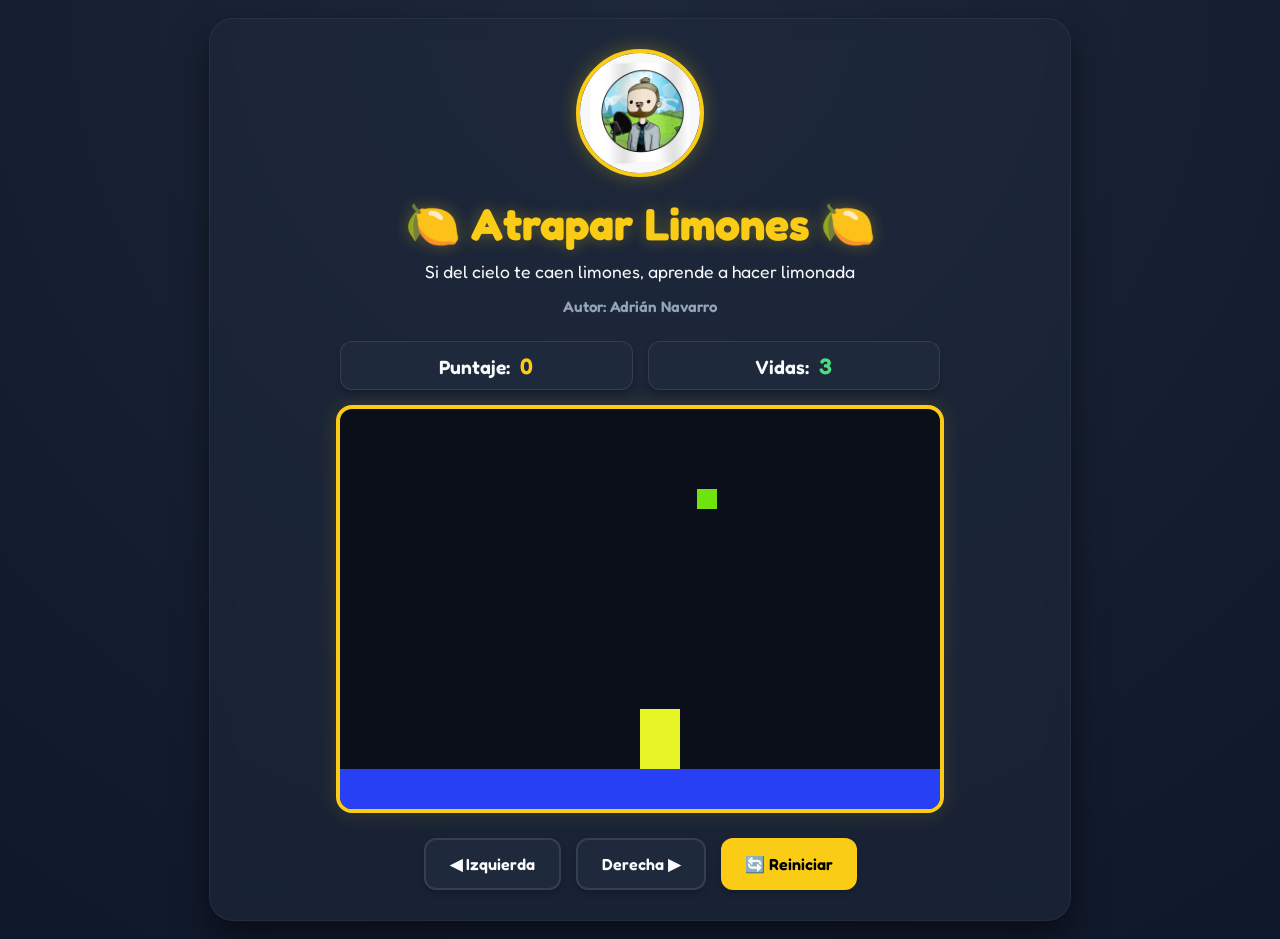
<file: index.html>
<!DOCTYPE html>
<html lang="es">
<head>
  <meta charset="UTF-8">
  <meta name="viewport" content="width=device-width, initial-scale=1.0">
  <title>Atrapar Limones</title>
  <!-- Fuente externa para un estilo más moderno y de videojuego -->
  <link href="https://fonts.googleapis.com/css2?family=Fredoka:wght@400;600&display=swap" rel="stylesheet">
  <link rel="stylesheet" href="limones.css">
  <script src="utils.js"></script>
</head>
<body onload="iniciar();">
  <div class="contenedor">
    <header>
      <!-- Se agregó la imagen de perfil aquí -->
      <img src="ADR1KU.jpg" alt="Avatar de Adrián" class="avatar-perfil">
      <h1>🍋 Atrapar Limones 🍋</h1>
      <p class="subtitulo">Si del cielo te caen limones, aprende a hacer limonada</p>
      <p class="autor">Autor: Adrián Navarro</p>
    </header>
    <div class="game-wrapper">
      <div class="panel">
        <div class="stat-box">
          Puntaje: <span id="txtPuntaje" class="valor-puntaje">0</span>
        </div>
        <div class="stat-box">
          Vidas: <span id="txtVidas" class="valor-vidas">3</span>
        </div>
      </div>

      <canvas id="areaJuego" width="600" height="400"></canvas>
    </div>

    <div class="botones">
      <button class="btn-control" onclick="moverIzquierda()">◀ Izquierda</button>
      <button class="btn-control" onclick="moverDerecha()">Derecha ▶</button>
      <button class="btn-accion" onclick="reiniciar()">🔄 Reiniciar</button>
    </div>
  </div> 
  <script src="limones.js"></script>
</body>
</html>
</file>
<file: limones.css>
:root {
  --primary-color: #FACC15; /* Amarillo limón brillante */
  --bg-color: #0F172A;      /* Fondo oscuro principal */
  --surface-color: #1E293B; /* Contenedores secundarios */
  --text-main: #F8FAFC;     /* Texto blanco azulado */
  --text-muted: #94A3B8;    /* Texto grisáceo */
  --accent-green: #4ADE80;  /* Verde para las vidas */
}

body {
  font-family: 'Fredoka', sans-serif;
  background-color: var(--bg-color);
  background-image: radial-gradient(circle at top, #1e293b 0%, #0f172a 100%);
  color: var(--text-main);
  text-align: center;
  margin: 0;
  padding: 2vh 20px;
  min-height: 100vh;
  display: flex;
  justify-content: center;
  align-items: center;
}

.contenedor {
  max-width: 800px;
  width: 100%;
  background: rgba(30, 41, 59, 0.6);
  padding: 30px;
  border-radius: 24px;
  box-shadow: 0 15px 35px rgba(0, 0, 0, 0.5);
  border: 1px solid rgba(255, 255, 255, 0.05);
  backdrop-filter: blur(10px);
}

/* Estilos para tu imagen de perfil */
.avatar-perfil {
  width: 120px;
  height: 120px;
  border-radius: 50%; /* La hace completamente circular */
  border: 4px solid var(--primary-color);
  box-shadow: 0 0 20px rgba(250, 204, 21, 0.3);
  object-fit: cover;
  margin-bottom: 15px;
  background-color: white; /* Resalta el fondo transparente si lo tuviera */
}

header h1 {
  color: var(--primary-color);
  font-size: 2.8rem;
  margin: 0 0 10px 0;
  text-shadow: 0 0 15px rgba(250, 204, 21, 0.3);
}

.subtitulo {
  color: var(--text-main);
  font-size: 1.1rem;
  margin: 0 0 5px 0;
}

.autor {
  font-size: 0.95rem;
  color: var(--text-muted);
  margin-bottom: 25px;
  font-weight: 600;
}

.game-wrapper {
  position: relative;
  margin: 20px 0;
}

/* Panel de estadísticas */
.panel {
  display: flex;
  justify-content: space-between;
  max-width: 600px;
  margin: 0 auto 15px auto;
  gap: 15px;
}

.stat-box {
  background: var(--surface-color);
  padding: 10px 25px;
  border-radius: 12px;
  font-size: 1.2rem;
  font-weight: 600;
  border: 1px solid rgba(255, 255, 255, 0.1);
  box-shadow: 0 4px 6px rgba(0, 0, 0, 0.2);
  flex: 1;
}

.valor-puntaje { color: var(--primary-color); font-size: 1.4rem; margin-left: 5px; }
.valor-vidas { color: var(--accent-green); font-size: 1.4rem; margin-left: 5px; }

/* El área de juego */
canvas {
  background-color: #0B0F19; /* Aún más oscuro para mayor contraste */
  border: 4px solid var(--primary-color);
  border-radius: 16px;
  display: block;
  margin: 0 auto;
  box-shadow: 0 0 20px rgba(250, 204, 21, 0.15);
}

/* Interfaz de controles */
.botones {
  display: flex;
  justify-content: center;
  gap: 15px;
  margin-top: 25px;
  flex-wrap: wrap;
}

button {
  font-family: 'Fredoka', sans-serif;
  font-weight: 600;
  border: none;
  border-radius: 12px;
  padding: 14px 24px;
  font-size: 16px;
  cursor: pointer;
  transition: all 0.2s cubic-bezier(0.4, 0, 0.2, 1);
  box-shadow: 0 4px 6px rgba(0, 0, 0, 0.2);
}

.btn-control {
  background-color: var(--surface-color);
  color: var(--text-main);
  border: 2px solid rgba(255, 255, 255, 0.1);
}

.btn-control:hover {
  background-color: #2D3748;
  border-color: var(--primary-color);
  color: var(--primary-color);
  transform: translateY(-2px);
}

.btn-control:active {
  transform: translateY(1px);
}

.btn-accion {
  background-color: var(--primary-color);
  color: #000;
}

.btn-accion:hover {
  background-color: #FDE047;
  transform: translateY(-2px);
  box-shadow: 0 6px 15px rgba(250, 204, 21, 0.4);
}

.btn-accion:active {
  transform: translateY(1px);
}
</file>
